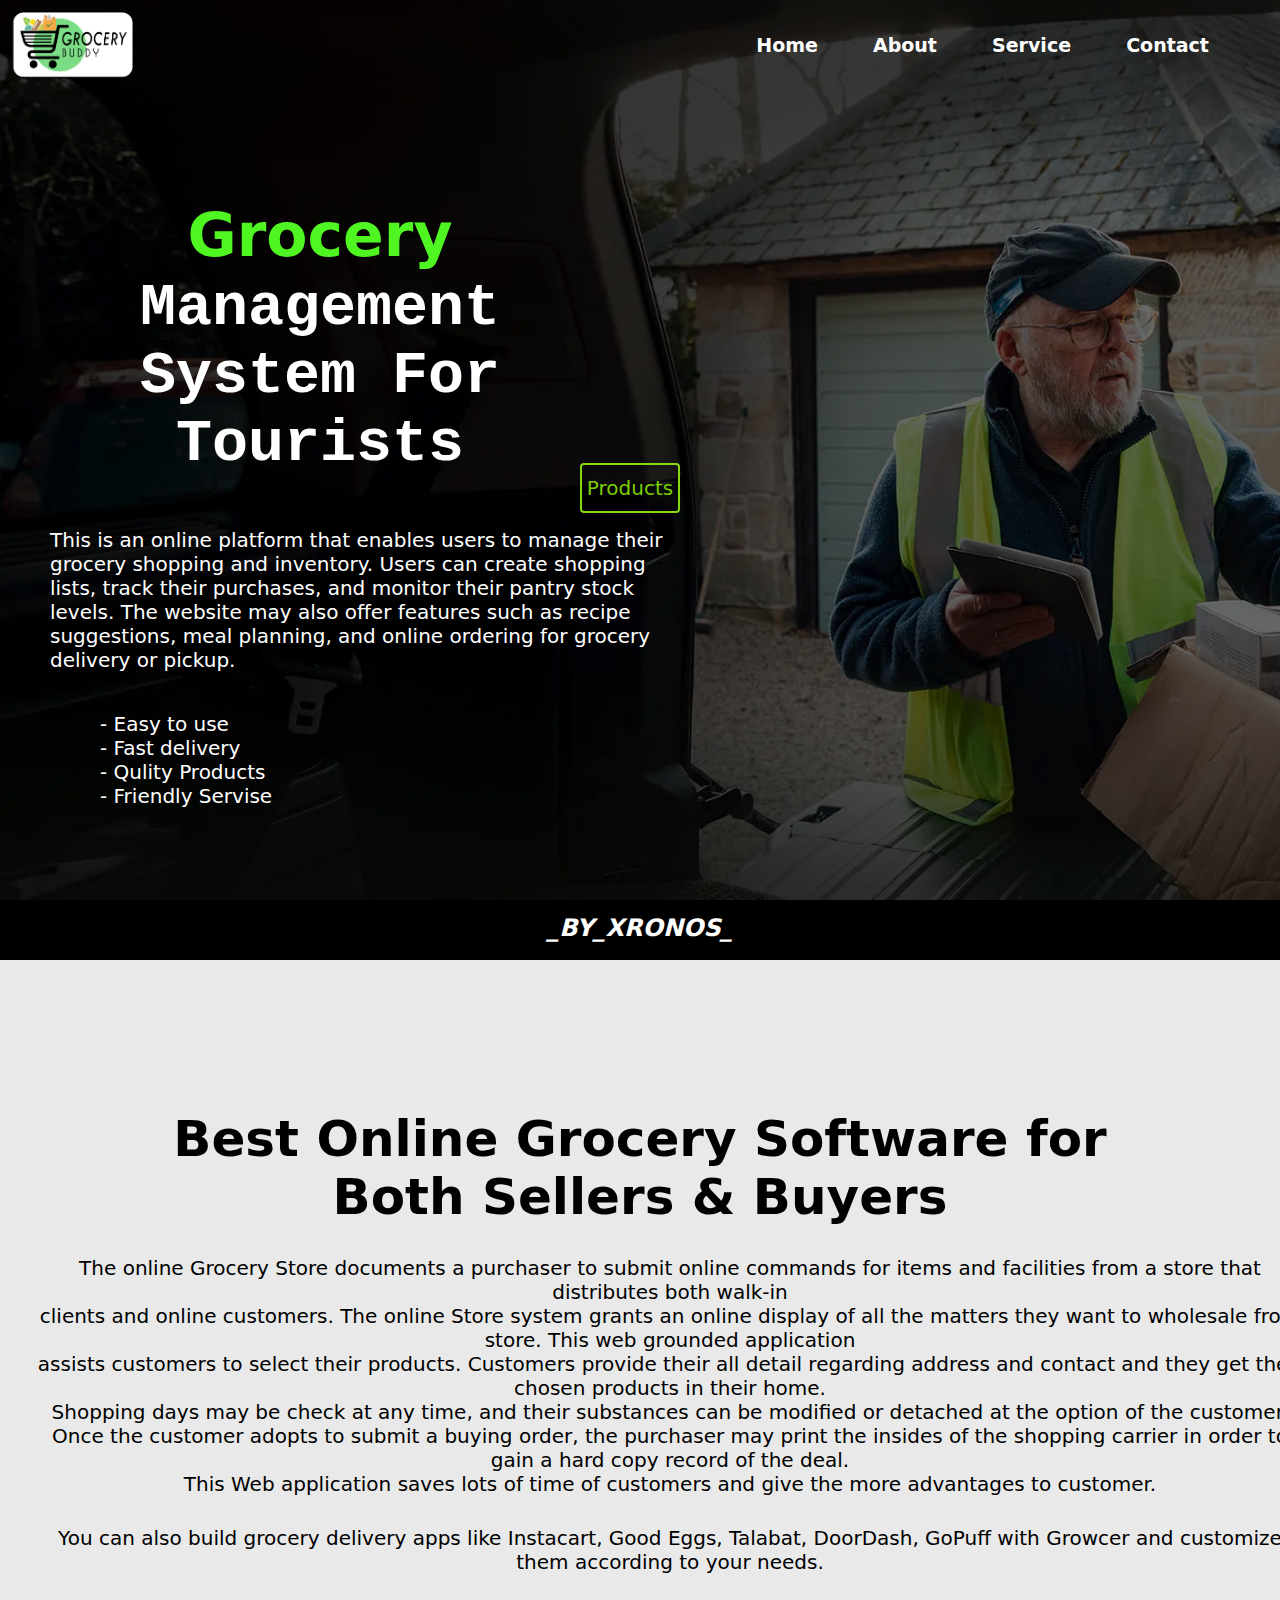
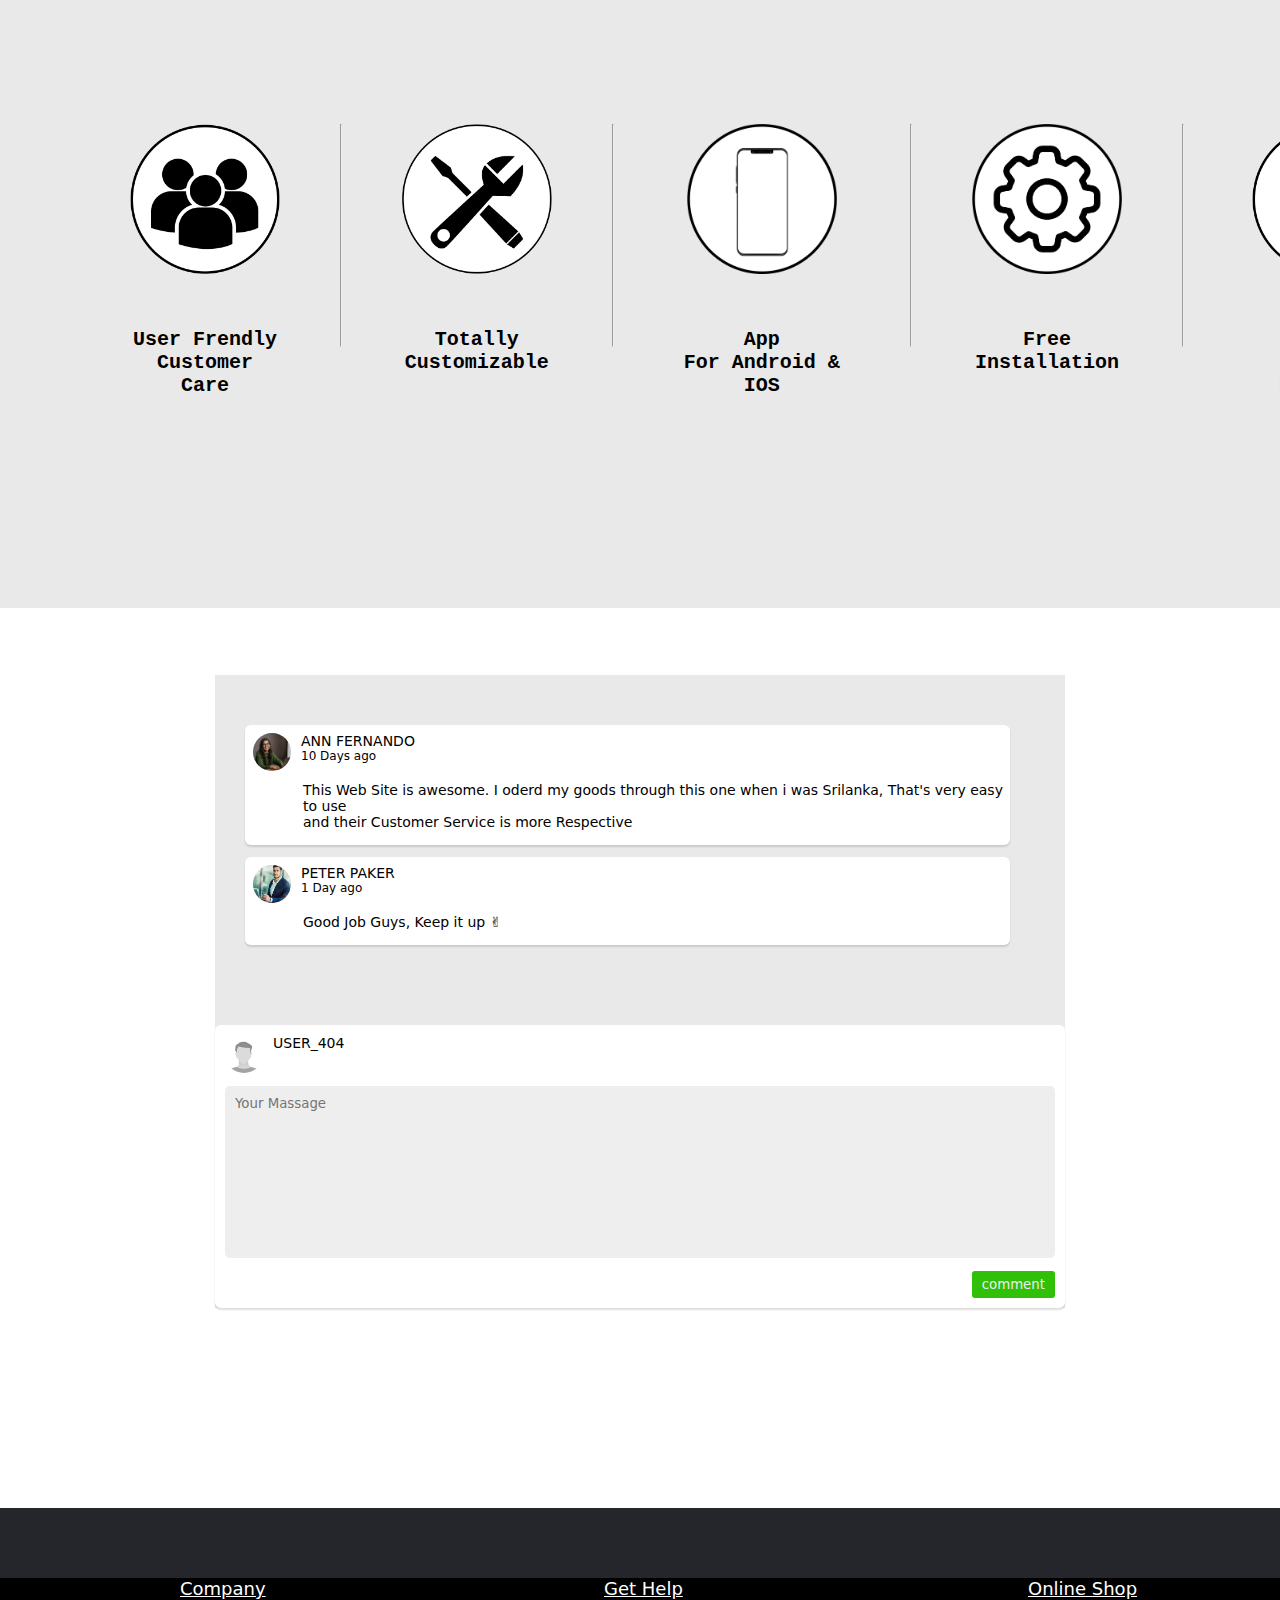
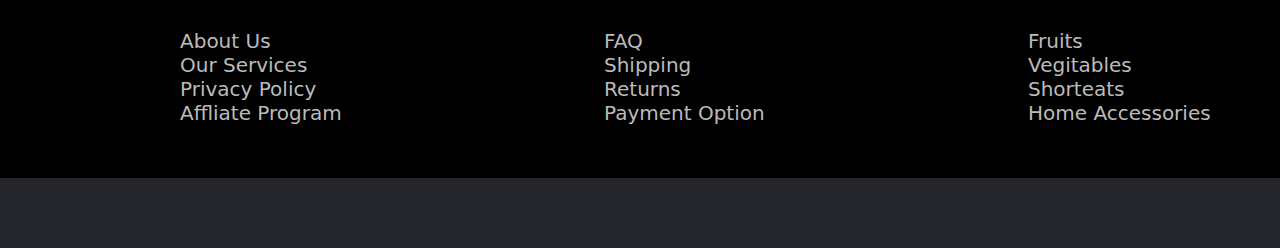
<file: index.html>
<!DOCTYPE html>
<html lang="en">
<head>
    <meta charset="UTF-8">
    <meta http-equiv="X-UA-Compatible" content="IE=edge">
    <meta name="viewport" content="width=device-width, initial-scale=1.0">
    <title>Grocery_Buddy</title>
    <link rel="stylesheet" href="style.css">
    <link rel="stylesheet" href="https://cdnjs.cloudflare.com/ajax/libs/font-awesome/6.4.0/css/all.min.css">
</head>
<body>
    <div class="hero">
        <nav>
            <div class="logo">
                <img src="Images/logo new.png" height="200px">
            </div>
            <ul>
                <li><a href="#">Home</a></li>
                <li><a href="about/about/about1.html">About</a></li>
                <li><a href="Services page/ServicesPage.html">Service</a></li>
                <li><a href="contact us page/group project.html">Contact</a></li>
            </ul>
            <a href="Log in page/Log in page/index1.html">
                <div class="btn">
                    <button class="login">Log in</button>
                </div>
            </a>
            
        </nav>
        <div class="details01">
            <h1><span>Grocery</span> Management <br> System For<br> Tourists</h1>
            <p>This is an online platform that enables users to manage their grocery shopping and inventory. Users can create shopping lists, track their purchases, and monitor their pantry stock levels. The website may also offer features such as recipe suggestions, meal planning, and online ordering for grocery delivery or pickup.</p>
            <ul>
                <li>- Easy to use</li>
                <li>- Fast delivery</li>
                <li>- Qulity Products</li>
                <li>- Friendly Servise</li>
            </ul>
            <a href="/project product/product.html">
                <div class="btn">
                    <button class="products">Products</button>
                </div>
            </a>
        </div>
       
    </div>
    <div class="middle">
        <div class="tag">
            <h2>_BY_XRONOS_</h2>
        </div>
         
        <div class="details02">
            <h1>Best Online Grocery Software for <br> Both Sellers & Buyers</h1>
            <p class="p01">The online Grocery Store documents a purchaser to submit online commands for items and facilities from a store that distributes both walk-in <BR> clients and online customers. The online Store system grants an online display of all the matters they want to wholesale from store. This web grounded application <BR> assists customers to select their products. Customers provide their all detail regarding address and contact and they get their chosen products in their home. <BR> Shopping days may be check at any time, and their substances can be modified or detached at the option of the customer. <BR> Once the customer adopts to submit a buying order, the purchaser may print the insides of the shopping carrier in order to gain a hard copy record of the deal. <BR> This Web application saves lots of time of customers and give the more advantages to customer.</p>
            <p class="p02">You can also build grocery delivery apps like Instacart, Good Eggs, Talabat, DoorDash, GoPuff with Growcer and customize them according to your needs.</p>
        </div>
        
        <div class="items">
                    
                <div class="box">
                    <img src="Images/people copy.png" height="150px">
                    <h3>User Frendly <br>Customer Care</h3>  
                </div>
                <hr>
                <div class="box">
                    <img src="Images/srews.png" height="150px">
                    <h3>Totally <br> Customizable</h3>  
                </div>
                <hr>
                <div class="box">
                    <img src="Images/mobilephone.png" height="150px">
                    <h3>App <br> For Android & IOS</h3>  
                </div>
                <hr>
                <div class="box">
                    <img src="Images/gear.png" height="150px">
                    <h3>Free <br> Installation</h3>  
                </div>
                <hr>
                <div class="box">
                    <img src="Images/coins.png" height="150px">
                    <h3>Card or <br>Cash on Delevery</h3>  
                </div>
        </div>
    </div> 
    <div class="last">
    <div class="comments">
        <div class="post-comment">
            <div class="list">
                <div class="user">
                    <div class="user-img"><img src="Images/girl001.jpg" alt="img"></div>
                    <div class="user-meta">
                        <div class="name">Ann Fernando</div>
                        <div class="day">10 Days ago</div>
                    </div>
                </div>
                <div class="comment-post">This Web Site is awesome. I oderd my goods through this one when i was Srilanka, That's very easy to use <br>and their Customer Service is more Respective</div>
            </div>
            <div class="list">
                <div class="user">
                    <div class="user-img"><img src="Images/man004.jpg" alt="img"></div>
                    <div class="user-meta">
                        <div class="name">peter paker</div>
                        <div class="day">1 Day ago</div>
                    </div>
                </div>
                <div class="comment-post">Good Job Guys, Keep it up ✌</div>
            </div>
        </div> 
        <div class="comment-box">
            <div class="user">
                <div class="image"><img src="Images/placeholder02.jpg" ></div>   
                <div class="name">User_404</div> 
            </div>
            <form action="" method="post">
                <textarea name="comment" placeholder="Your Massage" ></textarea>
                <button class="comment-submit">comment</button>
            </form>
        </div>
    </div>
    </div>
    <div class="footer">
        <div class="container">
            <div class="row">
                    <div class="footer-col">
                        <h4>Company</h4>
                        <ul>
                            <li ><a href="#">About Us</a></li>
                            <li ><a href="#">Our Services</a></li>
                            <li ><a href="#">Privacy Policy</a></li>
                            <li ><a href="#">Affliate Program</a></li>
                        </ul>
                    </div>
                    <div class="footer-col">
                        <h4>Get Help</h4>
                        <ul>
                            <li ><a href="#">FAQ</a></li>
                            <li ><a href="#">Shipping</a></li>
                            <li ><a href="#">Returns</a></li>
                            <li ><a href="#">Payment Option</a></li>
                        </ul>
                    </div>
                    <div class="footer-col">
                        <h4>Online Shop</h4>
                        <ul>
                            <li ><a href="#">Fruits</a></li>
                            <li ><a href="#">Vegitables</a></li>
                            <li ><a href="#">Shorteats</a></li>
                            <li ><a href="#">Home Accessories</a></li>
                        </ul>
                    </div>
                </div>
        </div>
    </div>
</body>
</html>
</file>
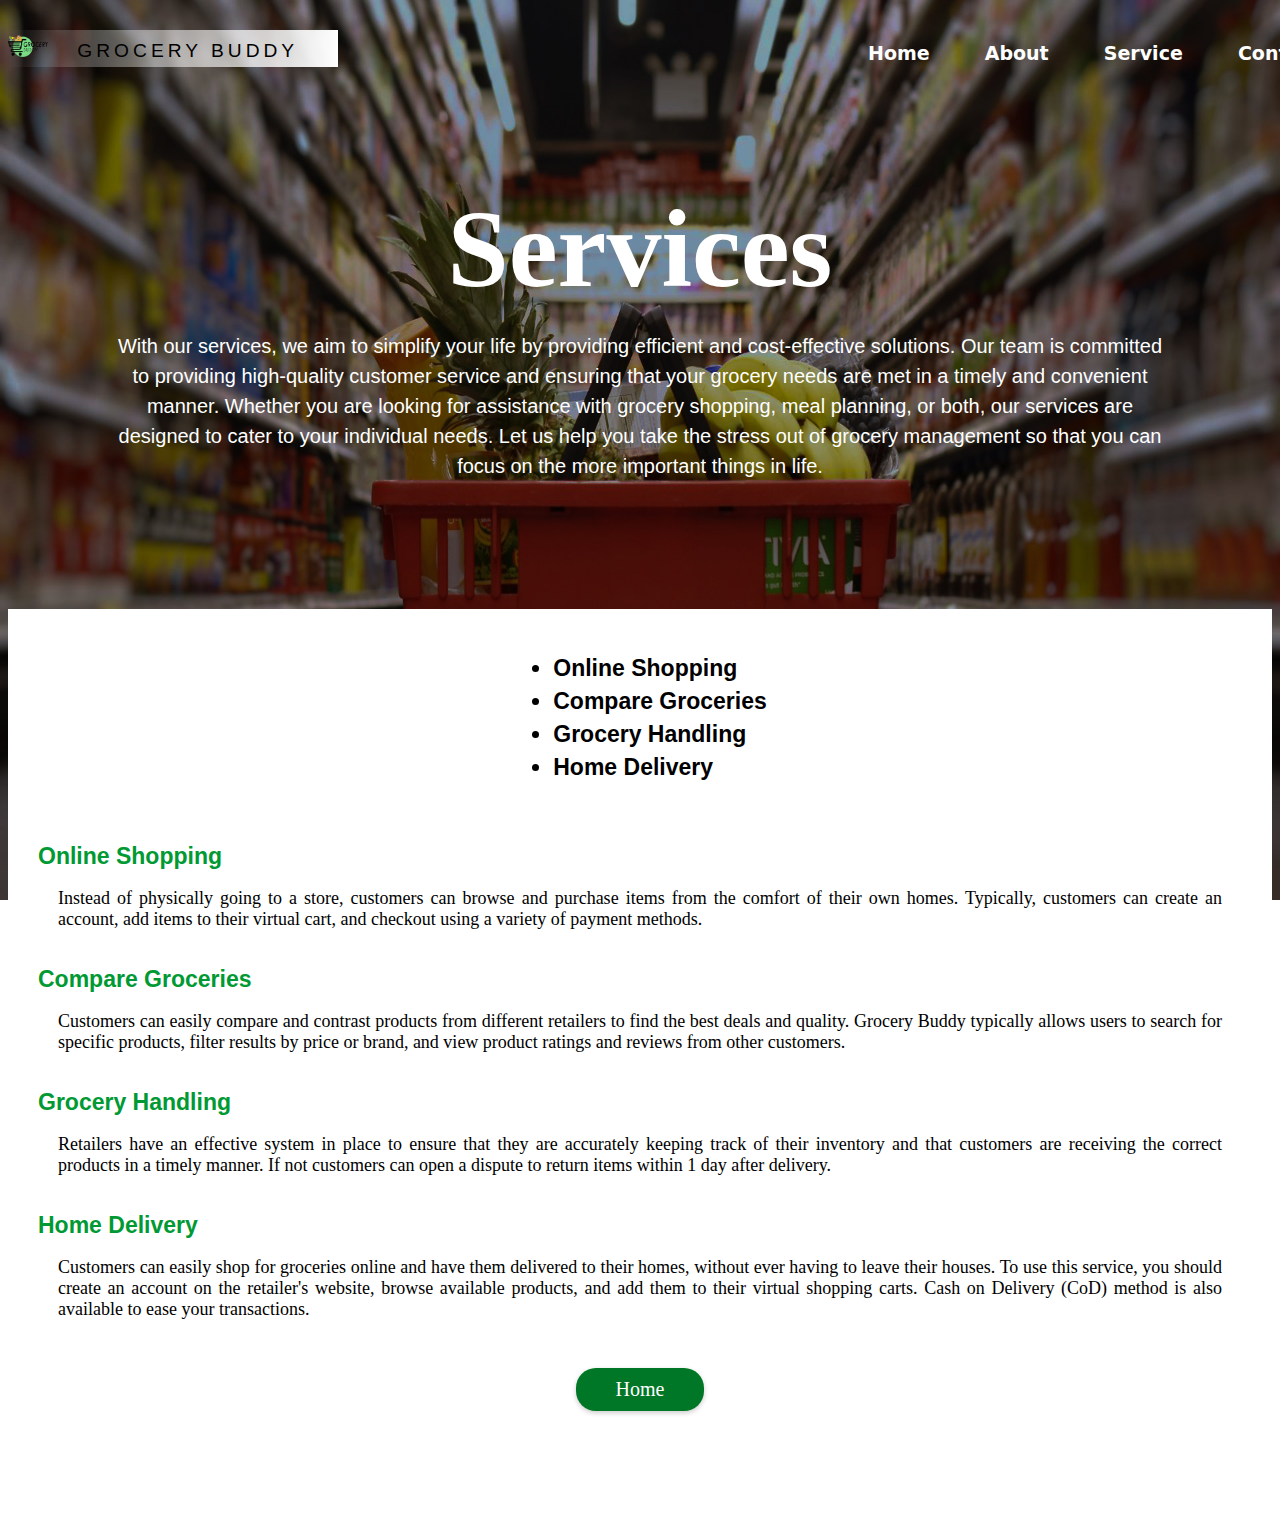
<file: Services page/ServicesPage.html>
<!DOCTYPE html>
<html lang="en">
    <head>
        <title>Grocery_Buddy</title>
        <style> 
           body {
                background-image: url('background.jpg');
                background-attachment: fixed;
                background-size:100% 100%;
            }
            nav{
                display: flex;

                width: 84%;
                height: 90px;
                margin: 0;
                padding: 0;
                align-items: center;
                justify-content: space-between;
            }
            nav ul{
                position: relative;
                left: 770px;
                font-family: system-ui, -apple-system, BlinkMacSystemFont, 'Segoe UI', Roboto, Oxygen, Ubuntu, Cantarell, 'Open Sans', 'Helvetica Neue', sans-serif ;

            }
            nav ul li {
                display: inline-block;
                font-size: 19px;
                list-style: none;
                margin: 0px;
                padding-left: 50px;
            }
            nav ul li a{
                text-decoration: none;
                color: #ffffff;
                font-weight: bold;
            }

            nav ul li a:hover{
                color: #50f622;
            }
           

            
            h1{
                font-size: 110px;
                text-align: center;
                color: white;
                font-family:Cambria, Cochin, Georgia, Times, 'Times New Roman', serif;
                margin-bottom: 0;
                margin-top: 70px;
            }
            h5{
                font-size: 23px;
                font-family: 'Segoe UI', Tahoma, Geneva, Verdana, sans-serif;
                margin-top: 0;
                margin-bottom: 0;
                color: rgb(0, 153, 51);
            }
            div.a{
                text-align: center;
                background-color: rgb(255, 255, 255);
                padding-top: 20px;
                padding-bottom: 100px;
            }
            div.b{
                text-align: left;
                padding-left: 30px;
                padding-right: 30px;
                padding-bottom: 30px;
                padding-top: 0;
                
            }
            div.c{
                position: absolute;
                top: 30px;
                background-image: linear-gradient(to right,rgba(255,0,0,0), white);
                text-align: right;
                padding-right: 40px;
                padding-top: 5px;
                padding-bottom: 5px;
                font-size: larger;
                font-family: Verdana, Geneva, Tahoma, sans-serif;
                letter-spacing: 4px;
            
            }
            img{
                height: 22px;
                width: 40px;
                padding-right: 20px;
            }
            ul.a{
                text-align: left;
                font-size: 23px;
                display: inline-block;
                font-family:Arial, Helvetica, sans-serif;
                font-weight:600;
                line-height: 33px;
                  
            }
            p.a{
                color: white;
                padding-inline: 100px;
                text-align: center;
                font-size: 20px;
                font-family: 'Segoe UI', Tahoma, Geneva, Verdana, sans-serif;
                margin-top: 0;
                line-height: 1.5;
            }
            p.b{
                text-align: justify;
                font-size: large;
                padding-left: 20px;
                padding-right: 20px;
               
            }
            .btn a {
                display: inline-block;
                padding: 10px;
                background-color: rgb(0, 118, 39);
                color: white;
                text-decoration: none;
                text-align: center;
                font-size: 20px;
                font-weight: 20px;
                font-family: Cambria, Cochin, Georgia, Times, 'Times New Roman', serif;
                border-radius: 20px;
                box-shadow: 0px 2px 5px rgba(0, 0, 0, 0.2);
                padding-left: 40px;
                padding-right: 40px;
            }

        </style>
    </head>
    <body>
        <nav>
            <ul>
                <li><a href="/index.html">Home</a></li>
                <li><a href="/about/about/about1.html">About</a></li>
                <li><a href="#">Service</a></li>
                <li><a href="/contact us page/group project.html">Contact</a></li>
            </ul>
        </nav>
        <br>
        <div class="c">
            <img src = "logo-01.png">
            GROCERY BUDDY
        </div>
        <h1>Services</h1><br>
        <p class = "a" >
            With our services, we aim to simplify your life by providing efficient 
            and cost-effective solutions. Our team is committed to providing high-quality customer service and ensuring 
            that your grocery needs are met in a timely and convenient manner. Whether you are looking for assistance 
            with grocery shopping, meal planning, or both, our services are designed to cater to your individual needs. 
            Let us help you take the stress out of grocery management so that you can focus on the more important things in life.
        </p>
        <br><br><br><br><br><br>
        <div class="a">
            <ul class = "a">
                <li>Online Shopping</li>
                <li>Compare Groceries</li>
                <li>Grocery Handling</li>
                <li>Home Delivery</li>
            </ul><br><br><br>
        
        <div class="b">    
            <h5>Online Shopping</h5>
            <p class="b">
                Instead of physically going to a store, customers can browse and purchase items from the comfort of their own homes. 
                Typically, customers can create an account, add items to their virtual cart, and checkout using a variety of payment methods.
            </p><br>
            <h5>Compare Groceries</h5>
            <p class="b">
                Customers can easily compare and contrast products from different retailers to find the best deals and quality. 
                Grocery Buddy typically allows users to search for specific products, filter results by price or brand, 
                and view product ratings and reviews from other customers.
            </p><br>
            <h5>Grocery Handling</h5>
            <p class="b">
                Retailers have an effective system in place to ensure that they are accurately keeping track of their inventory 
                and that customers are receiving the correct products in a timely manner. If not customers can open a dispute to return items within 1 day after delivery.
            </p><br>
            <h5>Home Delivery</h5>
            <p class="b">
                Customers can easily shop for groceries online and have them delivered to their homes, without ever having to leave their houses.
                To use this service, you should create an account on the retailer's website, browse available products, 
                and add them to their virtual shopping carts. Cash on Delivery (CoD) method is also available to ease your transactions. 
            </p>
        </div>

        <!-- put the link to the home page here  -->
        <div class="btn">
            <a href = "/index.html">Home</a>
        </div>

        </div>
    </body>
</file>
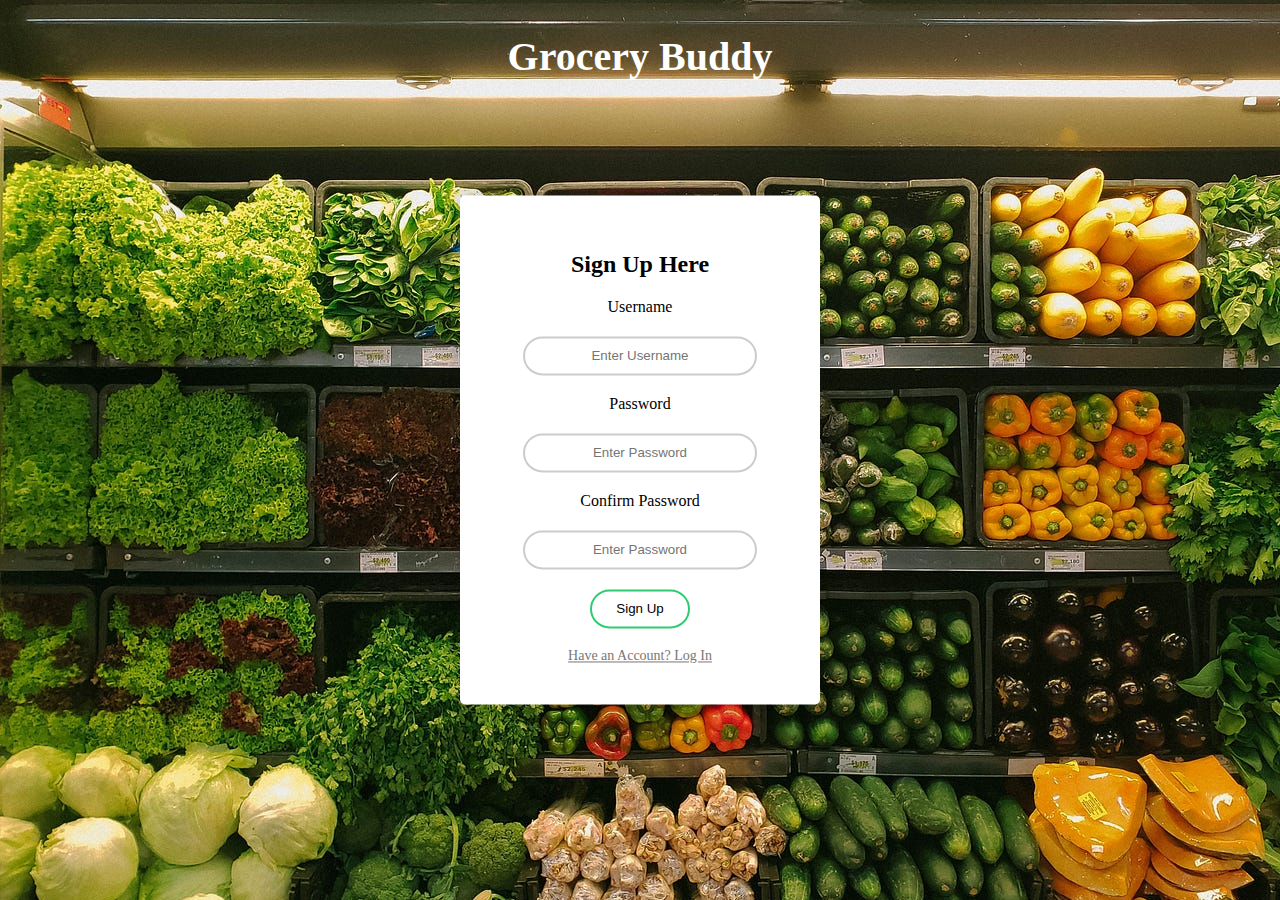
<file: Sign Up Page/index1.html>
<!DOCTYPE html>
<html>
<head>
	<title>GMST</title>
	<link rel="stylesheet" type="text/css" href="style1.css">
</head>
<body>
	<div class="Background-Text">
		<h2>Grocery Buddy</h2>
			<div class="login-box">
				<h1>Sign Up Here</h1>
					<form>
						<p>Username</p>
						<input type="text" name="username" placeholder="Enter Username">
						<p>Password</p>
						<input type="password" name="password" placeholder="Enter Password">
						<p>Confirm Password</p>
						<input type="password" name="password" placeholder="Enter Password">
						<input type="submit" name="submit" value="Sign Up">
						<a href="#">Have an Account? Log In</a>
					</form>
			</div>
	</div>
</body>
</html>
</file>
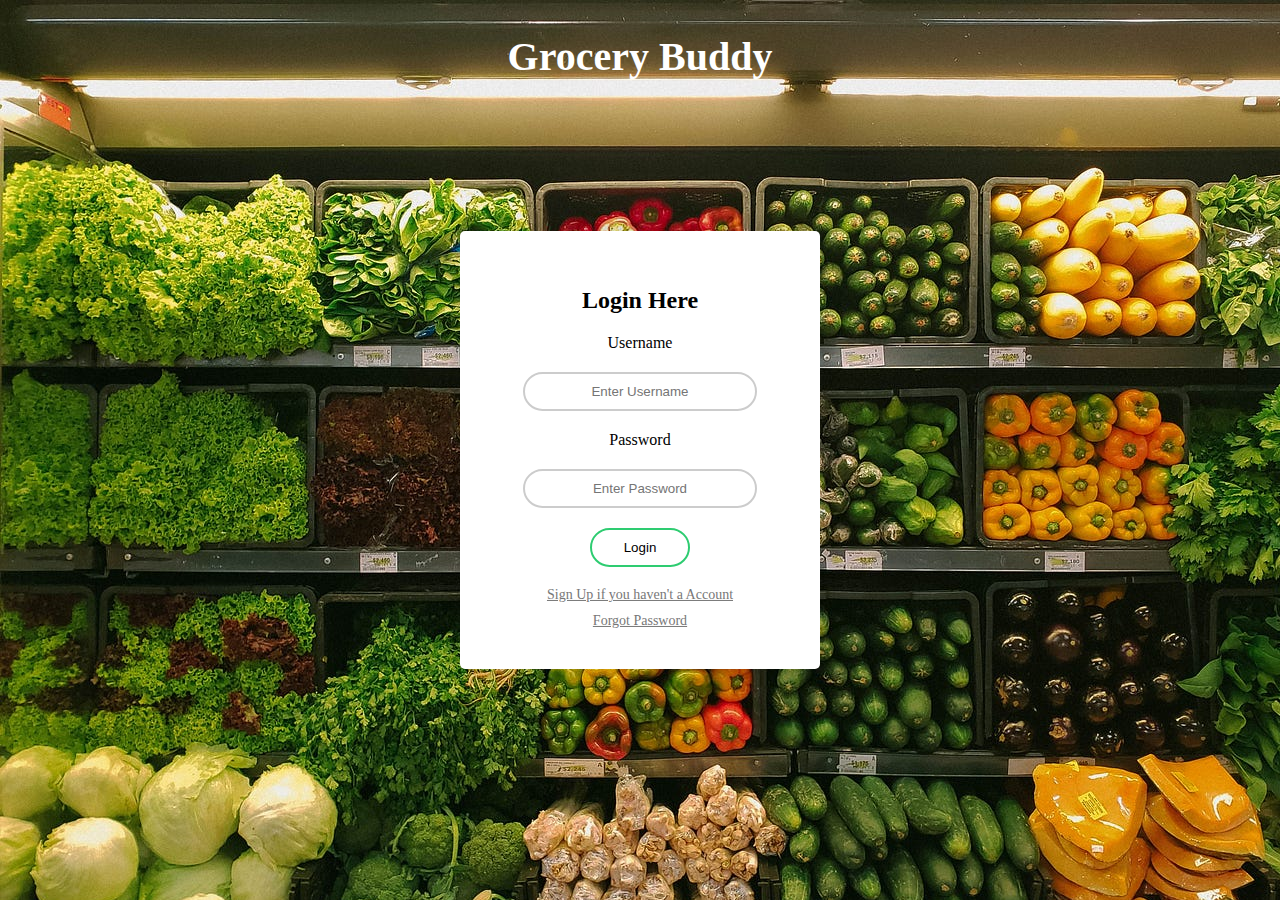
<file: Log in page/Log in page/index1.html>
<!DOCTYPE html>
<html>
<head>
	<title>Grocery_Buddy</title>
	<link rel="stylesheet" type="text/css" href="style1.css">
</head>
<body>
	<div class="Background-Text">
		<h2>Grocery Buddy</h2>
			<div class="login-box">
				<h1>Login Here</h1>
					<form>
						<p>Username</p>
						<input type="text" name="username" placeholder="Enter Username">
						<p>Password</p>
						<input type="password" name="password" placeholder="Enter Password">
						<input type="submit" name="submit" value="Login">
						<a href="/Sign Up Page/index1.html">Sign Up if you haven't a Account</a>
						<a href="#">Forgot Password</a>
					</form>
			</div>
	</div>
</body>
</html>
</file>
<file: style.css>
*{
    margin: 0;
    padding: 0;
    font-family: system-ui, -apple-system, BlinkMacSystemFont, 'Segoe UI', Roboto, Oxygen, Ubuntu, Cantarell, 'Open Sans', 'Helvetica Neue', sans-serif ;

}
body{
    overflow-x: hidden;
}
.hero{
    position: relative;
    background-image: url(Images/bg_new.png);
    background-repeat: no-repeat;
    height: 100vh;
    background-size: cover;
}
nav{
    display: flex;

    width: 84%;
    height: 90px;
    margin: 0;
    padding: 0;
    align-items: center;
    justify-content: space-between;
}
.logo{
    padding-top: 0;
    margin-top: 0;
    width: 100px;
    cursor: pointer;
}
nav ul{
    position: relative;
    left: 370px;
}
nav ul li {
    display: inline-block;
    font-size: 19px;
    list-style: none;
    margin: 0px;
    padding-left: 50px;
}
nav button{
    position:absolute;
    top: 50px;
    left: 50%;
    transform: translate(-50%, -50%);
    left: 1420px;
}
nav button{
    margin: 0;
    cursor: pointer;
    background: none;
    color: greenyellow;
    width: 100px;
    height: 50px;
    border: 2px solid greenyellow;
    font-size: 20px;
    border-radius: 4px;
    transition: .6s;
    overflow: hidden;
}
nav button:hover{
    color: #ffffff;
    background-color: rgb(109, 174, 11);
}

.details01 button{
    position:relative;
    top: -280px;
    transform: translate(-50%, -50%);
    left: 630px;
    margin: 0;
    cursor: pointer;
    background: none;
    color: rgb(124, 205, 1);
    width: 100px;
    height: 50px;
    border: 2px solid rgb(136, 216, 16);
    font-size: 20px;
    border-radius: 4px;
    transition: .6s;
    overflow: hidden;
    


}
.details01 button:hover{
    color: #ffffff;
    background-color: rgb(97, 159, 5);
}
nav ul li a{
    text-decoration: none;
    color: #ffffff;
    font-weight: bold;
}

nav ul li a:hover{
    color: #50f622;
}
.details01{
    color: #ffffff;
    position: relative;
    top: 110px;
    width: 50%;
}
.details01 span{
    color: #50f622;
}
.details01 h1{
    text-align: center;
    font-size: 60px;
    font-family:monospace;

}
.details01 p{
    position: relative;
    padding-top: 50px;
    left: 50px;
    font-size: 20px;

}
.details01 ul{
    position: relative;
    left: 100px;
    list-style: none;
    top: 40px;
    font-size: 20px;
    font-family: system-ui, -apple-system, BlinkMacSystemFont, 'Segoe UI', Roboto, Oxygen, Ubuntu, Cantarell, 'Open Sans', 'Helvetica Neue', sans-serif ;

}
.tag{
    position: sticky;
}
.tag{
    background-color: black;
    position: relative;
    width: 100%;
}
.tag h2{
    position: relative;
    font-style: italic;
    width: 100%;
    height: 60px;
    text-align: center;
    color: #ffffff;
    top: 14px;
}
.details02{
    width: 100%;
}
.details02 h1{
    position: relative;
    text-align: center;
    top: 150px;
    font-size: 50px;
}
.details02 p {
    width: 100%;
    position: relative;
    top: 150px;
    left: 30px;
    padding-top: 30px;
    text-align: center;
    font-size: 20px;
    margin: 0;
}
.middle{
    background-color: #e9e9e9;;
    height: 75vh;
}
.items{
    position: relative;
    top: 300px;
    left: 130px;
    gap: 60px;
    display:flex;
    text-align: center;
    
}
.items h3{
    position: relative;
    top: 50px;
    font-size: 20px;
    font-family: 'Courier New', Courier, monospace;
}
.items img{
    -webkit-transition: -webkit-transform 1s;
}
.items img:hover{
    -webkit-transform: rotate(360deg) translateZ(0);
}
.last{
    background: #e9e9e9;
}
.comments{
    position: relative;
    top: 700px;
    box-sizing: border-box;
    font-size: 14px;
    background: #e9e9e9;
    font-family: system-ui;
}
.comment-box,.post-comment .list{
    background: #ffffff;
    border-radius: 6px;
    box-shadow: 0 2px 2px #0002;
}
.comments{
    width: 850px;
    height: auto;
    margin: 0 auto;
}
.post-comment{
    position: relative;
    left: 30px;
    top: 50px;
    width: 90%;
    height: 350px;

}
.post-comment .list{
    width: 100%;
    margin-bottom: 12px;
}
.post-comment .list .user{
    display: flex;
    padding: 8px;
    overflow: hidden;
}
.post-comment .list .user img{
    height: 38px;
    width: 38px;
    margin-right: 10px;
    border-radius: 50%;
}
.comments .name{
    text-transform: uppercase;
    font-weight: 500;
}
.post-comment .list .day{
    font-size: 12px;
}
.post-comment .comment-post{
    padding: 0 0 15px 58px;
}

.comment-box{
    cursor: pointer;
    padding: 10px;
    overflow: hidden;
}
.comment-box .user{
    display: flex;
    width: min-content;
}
.comment-box .image img{
    width: 38px;
    height: 38px;
    margin-right: 10px;
    border-radius: 50%;
}
.comment-box textarea{
    background: #eee;
    width: -webkit-fill-available;
    height: 152px;
    margin: 10px 0;
    padding: 10px;
    resize: inherit;
    border-radius: 5px;
    border: none;
    box-shadow: inset 0 0 0 0.5 #0003;
}
.comment-box textarea:focus-visible{
    box-shadow: inset 0 0 0 1px #2fc007 ;
    outline: none;
}
.comment-box .comment-submit{
    float: right;
    padding: 6px 10px;
    border: none;
    background: #2fc007;
    color: #eee;
    cursor: pointer;
    border-radius: 3px; 
}
.comment-box .comment-submit:hover{
    background: #0076bf;
}





.container{
    max-width: 1470px;
    background-color: rgb(0, 0, 0);
    margin: auto;
}
.row{
    display: flex;
    flex-wrap: wrap; 
}
ul{
    list-style: none;
}
.footer{
    position: relative;
    top: 900px;
    background-color: #24262b;
    padding: 70px 0;
}
.footer-col{
    width: 30%;
    padding-left: 40px;
    margin: 0;
    height: 200px;
}
.row{
    position: relative;
    left: 140px;
}
.footer-col h4{
    text-decoration:underline ;
    font-size: 18px;
    color: #ffffff;
    text-transform: capitalize;
    margin-bottom: 30px;
    font-weight: 500;
    position: relative;
}
.footer-col h4::befor{
    content: '';
    position: absolute;
    left: 0;
    bottom: -10px;
    background-color: #e91e63;
    height: 2px;
    box-sizing: border-box;
    width: 50px;
}
.footer-col ul li a{
    font-size: 20px;
    text-transform: capitalize;
    color: #ffffff;
    text-decoration: none;
    font-weight: 300;
    color: #bbbbbb;
    display: block;
}
</file>
<file: Sign Up Page/style1.css>
body {
	margin: 0;
	padding: 0;
	background-image: url("img1.jpg");
	
}

.login-box {
	width: 280px;
	position: absolute;
	top: 50%;
	left: 50%;
	transform: translate(-50%,-50%);
	background: #fff;
	padding: 40px;
	text-align: center;
	box-shadow: 0px 0px 20px 0px rgba(0,0,0,0.2);
	border-radius: 5px;
}

.Background-Text h2 {
	font-size: 40px;
	text-align: center;
	color: #fff;
}

.login-box h1 {
	font-size: 24px;
	margin-bottom: 20px;
}

.login-box input[type="text"],
.login-box input[type="password"] {
	border: 0;
	background: none;
	display: block;
	margin: 20px auto;
	text-align: center;
	border: 2px solid #ccc;
	padding: 10px 15px;
	width: 200px;
	outline: none;
	border-radius: 20px;
	transition: 0.25s;
}

.login-box input[type="text"]:focus,
.login-box input[type="password"]:focus {
	border-color: #2ecc71;
}

.login-box input[type="submit"] {
	border: 0;
	background: none;
	display: block;
	margin: 20px auto;
	text-align: center;
	border: 2px solid #2ecc71;
	padding: 10px 15px;
	width: 100px;
	outline: none;
	border-radius: 20px;
	transition: 0.25s;
	cursor: pointer;
}

.login-box input[type="submit"]:hover {
	background: #2ecc71;
	color: #fff;
}

.login-box a {
	color: #777;
	font-size: 14px;
	display: block;
	margin-top: 10px;
}
</file>
<file: Log in page/Log in page/style1.css>
body {
	margin: 0;
	padding: 0;
	background-image: url("img1.jpg");
	
}

.login-box {
	width: 280px;
	position: absolute;
	top: 50%;
	left: 50%;
	transform: translate(-50%,-50%);
	background: #fff;
	padding: 40px;
	text-align: center;
	box-shadow: 0px 0px 20px 0px rgba(0,0,0,0.2);
	border-radius: 5px;
}

.Background-Text h2 {
	font-size: 40px;
	text-align: center;
	color: #fff;
}

.login-box h1 {
	font-size: 24px;
	margin-bottom: 20px;
}

.login-box input[type="text"],
.login-box input[type="password"] {
	border: 0;
	background: none;
	display: block;
	margin: 20px auto;
	text-align: center;
	border: 2px solid #ccc;
	padding: 10px 15px;
	width: 200px;
	outline: none;
	border-radius: 20px;
	transition: 0.25s;
}

.login-box input[type="text"]:focus,
.login-box input[type="password"]:focus {
	border-color: #2ecc71;
}

.login-box input[type="submit"] {
	border: 0;
	background: none;
	display: block;
	margin: 20px auto;
	text-align: center;
	border: 2px solid #2ecc71;
	padding: 10px 15px;
	width: 100px;
	outline: none;
	border-radius: 20px;
	transition: 0.25s;
	cursor: pointer;
}

.login-box input[type="submit"]:hover {
	background: #2ecc71;
	color: #fff;
}

.login-box a {
	color: #777;
	font-size: 14px;
	display: block;
	margin-top: 10px;
}
</file>
